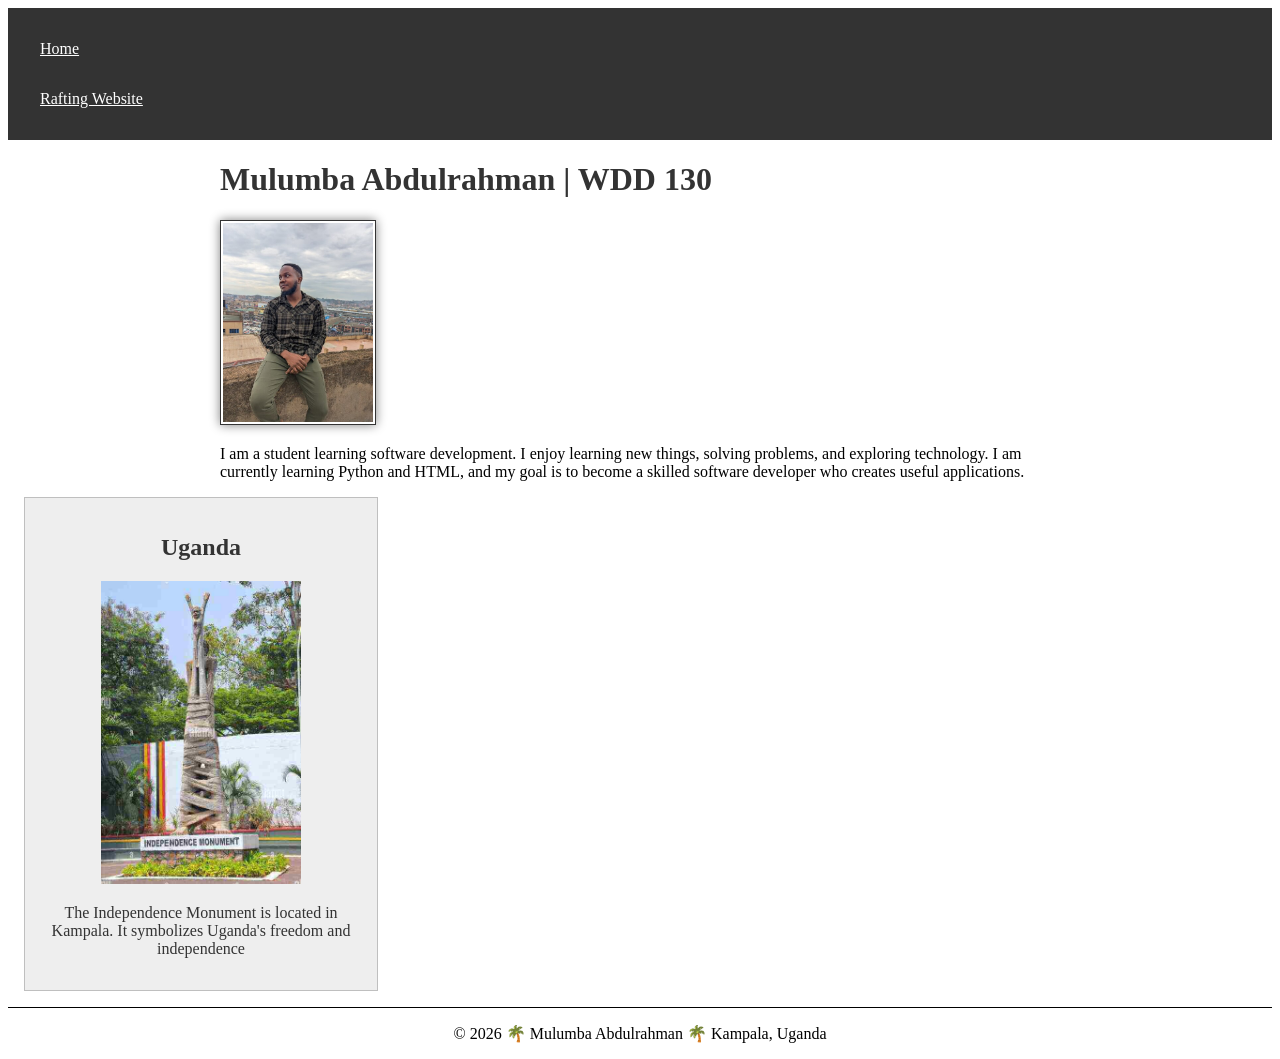
<file: index.html>
<!DOCTYPE html>
<html lang="en">

<head>
    <meta charset="UTF-8">
    <meta name="viewport" content="width=device-width, initial-scale=1.0">
    <title>Mulumba Abdulrahman | WDD 130</title>
    <meta name="description" content="Learn about Mulumba Abdulrahman, a BYU-I software development student exploring technology, programming, and future career goals.">
    <meta name="author" content="Mulumba Abdulrahman">
    <link rel="stylesheet" href="styles/styles.css">
</head>

<body>
    <header>
        <nav>
            <a href="#">Home</a>
            <a href="wwr/">Rafting Website</a>
        </nav>
    </header>
    <main>
        <h1>Mulumba Abdulrahman | WDD 130</h1>
        <img src="image/profile.jpg" alt="Portrait of Mulumba Abdulrahman" width="200">
        <p>I am a student learning software development. I enjoy learning new things,
            solving problems, and exploring technology. I am currently learning Python and HTML,
            and my goal is to become a skilled software developer who creates useful applications.
        </p>
    </main>
    <aside>
        <h2>Uganda</h2>
        <img src="images/uganda-monument.jpg" alt="independence monument" width="200">
        <p>The Independence Monument is located in Kampala. It symbolizes
            Uganda's freedom and independence</p>
    </aside>
    <footer>
        <p>©️ 2026 🌴 Mulumba Abdulrahman 🌴 Kampala, Uganda</p>
    </footer>
</body>

</html>
</file>
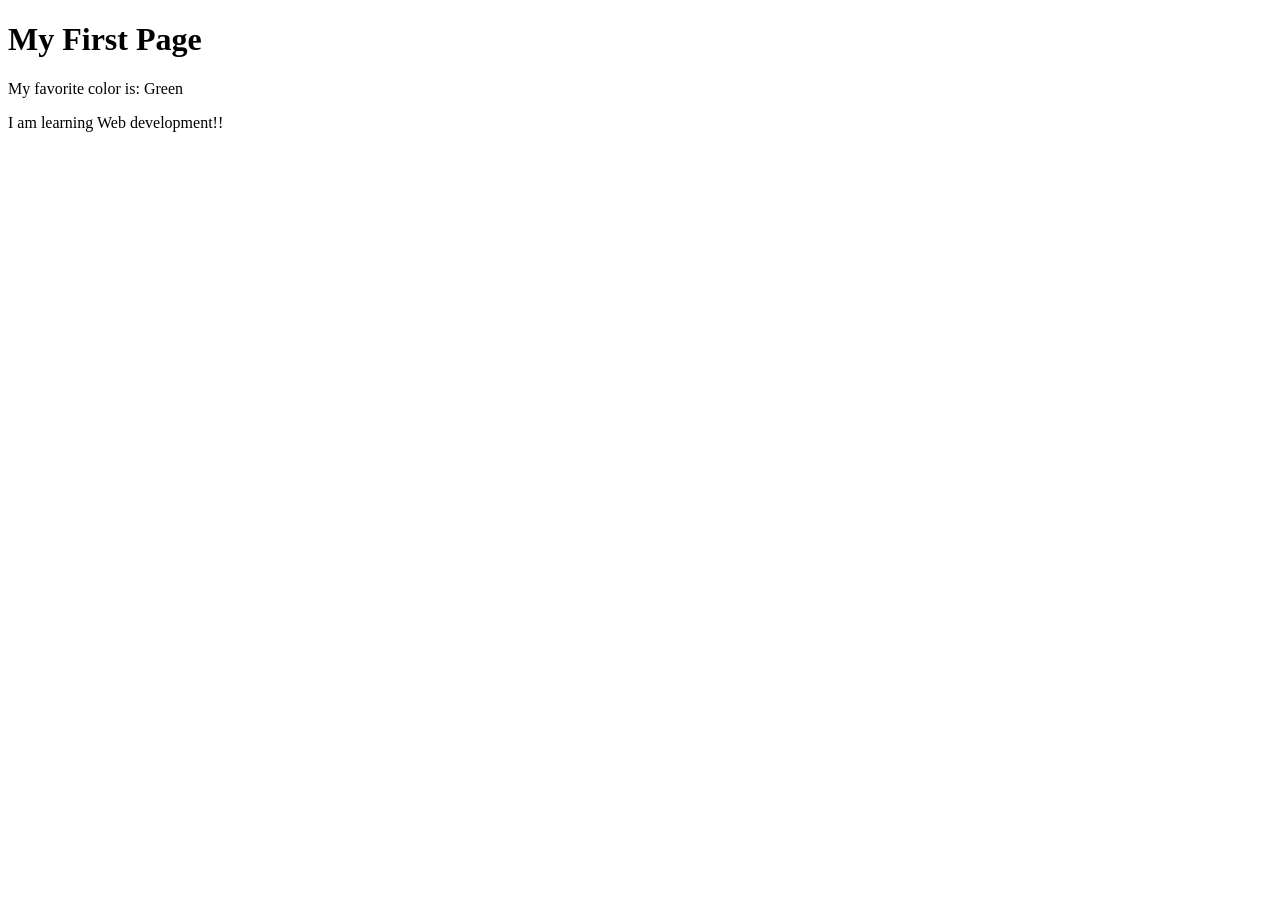
<file: week01/first-page.html>
<!DOCTYPE html>
<html lang="en">

<head>
    <meta charset="UTF-8">
    <meta name="viewport" content="width=device-width, initial-scale=1.0">
    <title>My First Page</title>
</head>

<body>
    <h1>My First Page</h1>
    <p>My favorite color is: Green </p>
    <p>I am learning Web development!!</p>
</body>

</html>
</file>
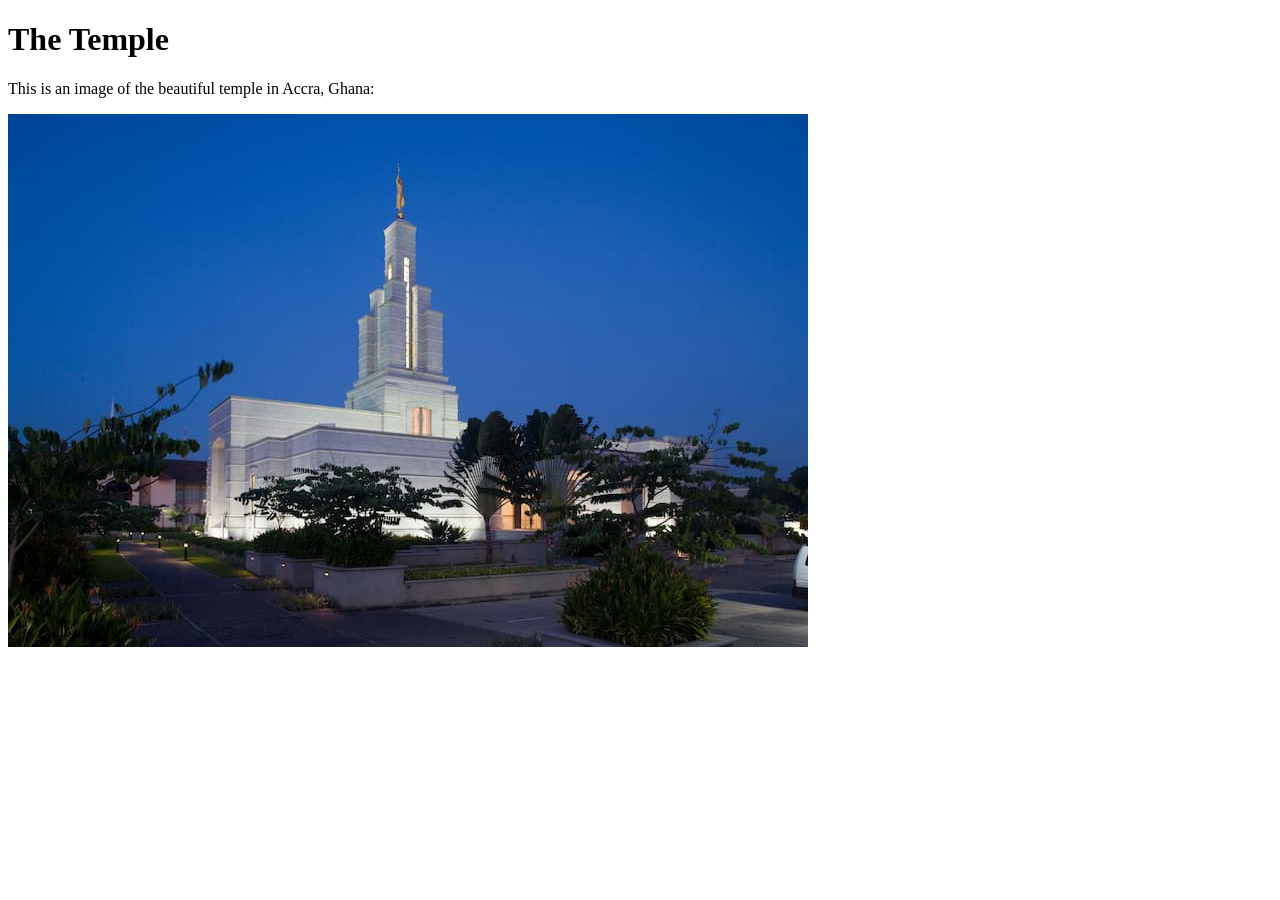
<file: week01/images-solution.html>
<!DOCTYPE html>
<html lang="en">

<head>
    <meta charset="UTF-8">
    <meta name="viewport" content="width=device-width, initial-scale=1.0">
    <title>Temple Image</title>
</head>

<body>
    <h1>The Temple</h1>
    <p>This is an image of the beautiful temple in Accra, Ghana:</p>
    <img src="images/temple-small.jpg" alt="The Accra Ghana Temple">

</body>

</html>
</file>
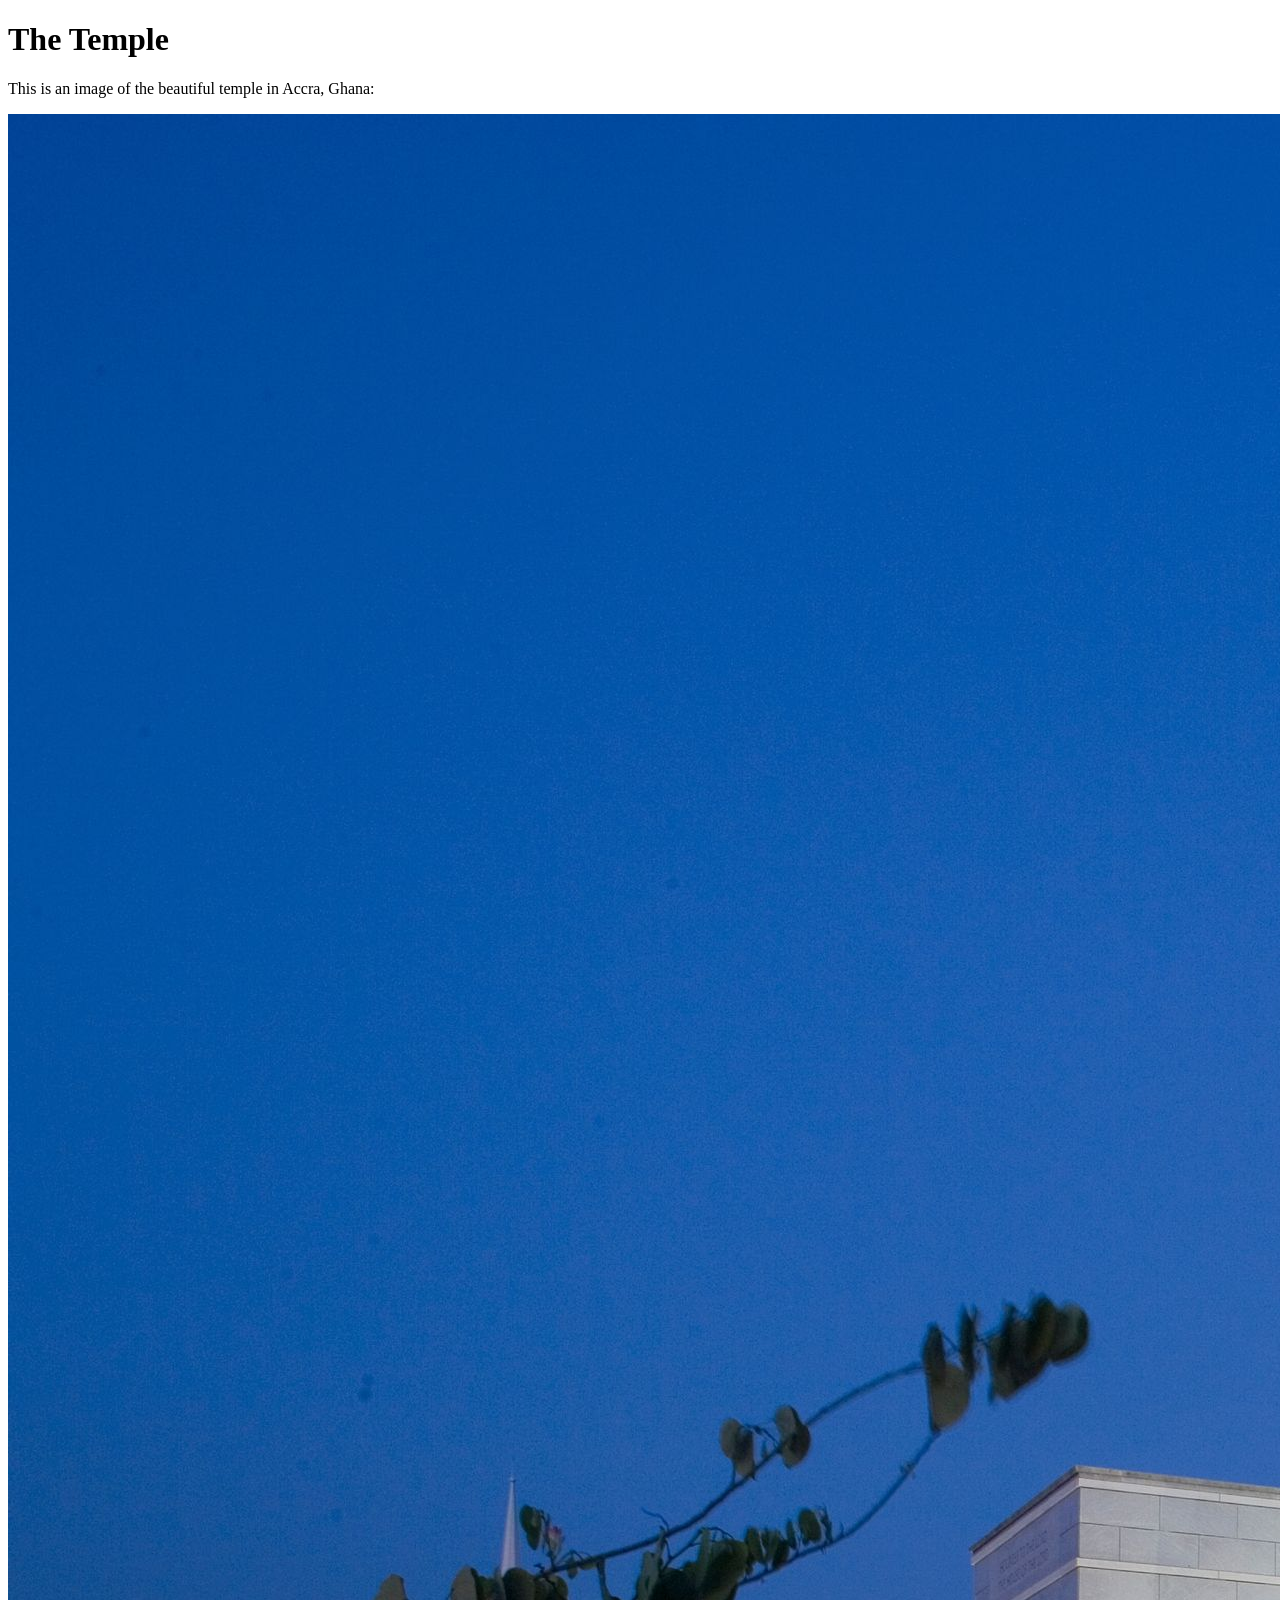
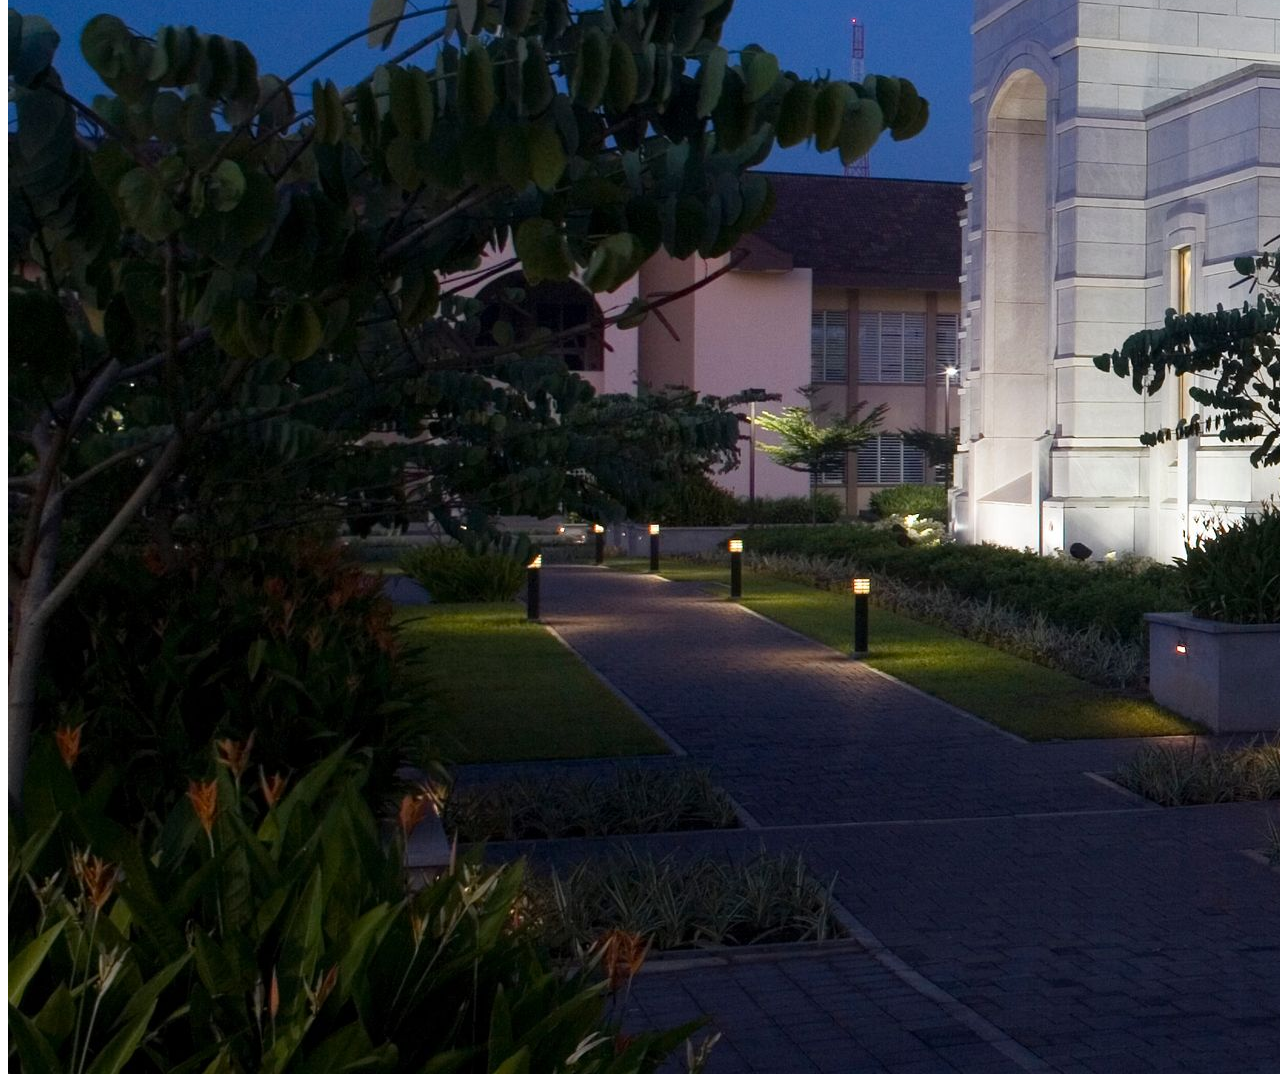
<file: week01/images.html>
<!DOCTYPE html>
<html lang="en">

<head>
    <meta charset="UTF-8">
    <meta name="viewport" content="width=device-width, initial-scale=1.0">
    <title>Temple Image</title>
</head>

<body>
    <h1>The Temple</h1>
    <p>This is an image of the beautiful temple in Accra, Ghana:</p>
    <img src="images/temple-large.jpeg" alt="The Accra Ghana Temple">

</body>

</html>
</file>
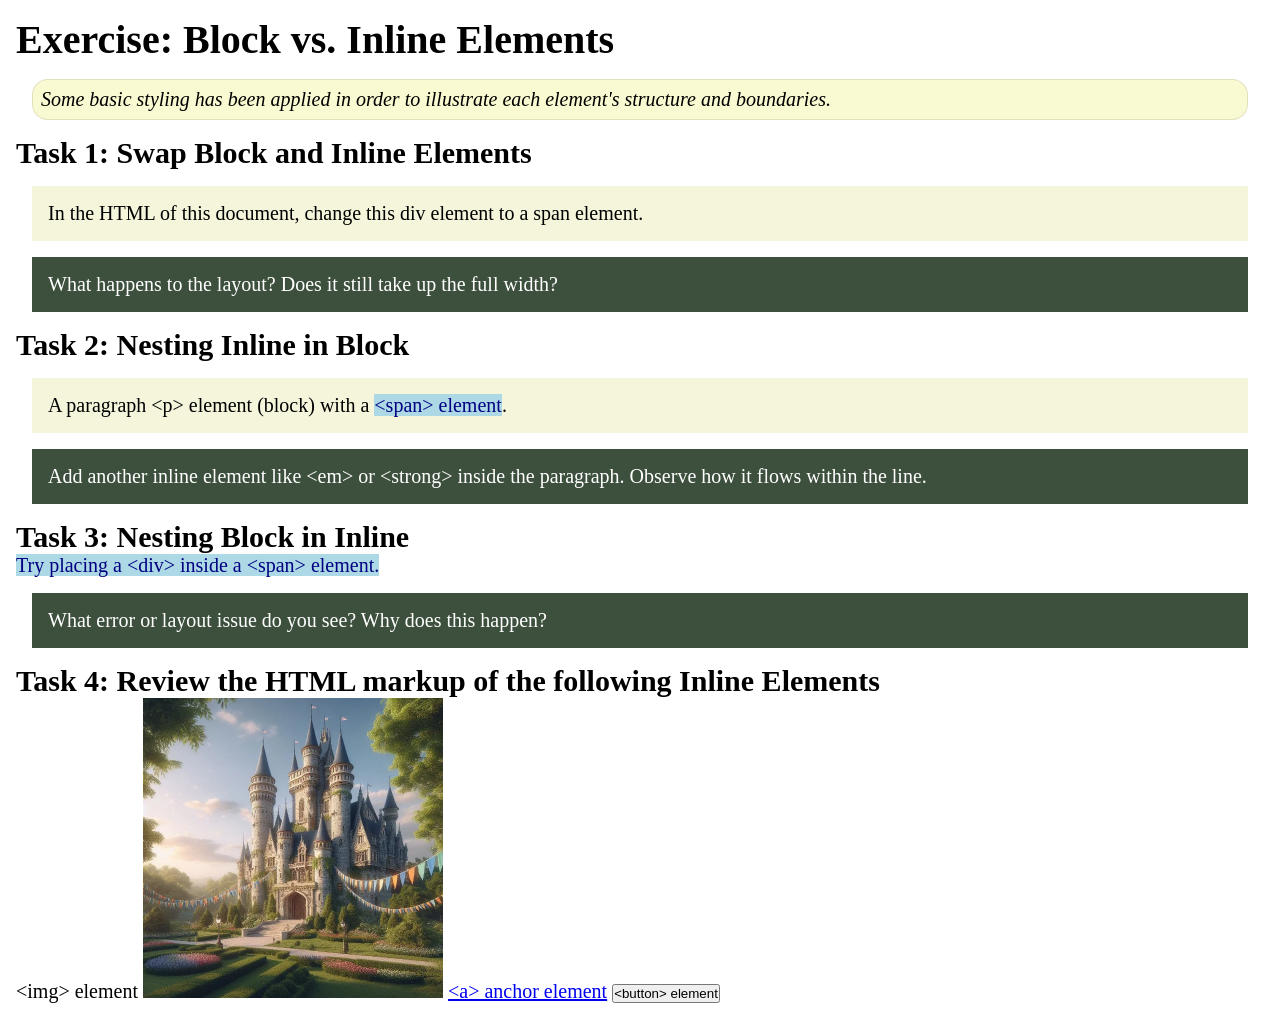
<file: week02/block-vs-inline.html>
<!DOCTYPE html>
<html lang="en">

<head>
    <meta charset="UTF-8">
    <meta name="viewport" content="width=device-width, initial-scale=1.0">
    <title>Exercise: Block vs. Inline Elements</title>
    <link rel="stylesheet" href="styles/block-vs-inline.css">
</head>

<body>
    <main>
        <h1>Exercise: Block vs. Inline Elements</h1>
        <p class="note">Some basic styling has been applied in order to illustrate each element's structure and boundaries.</p>

        <h2>Task 1: Swap Block and Inline Elements</h2>
        <div>In the HTML of this document, change this div element to a span element.</div>

        <p class="question">What happens to the layout? Does it still take up the full width?</p>

        <h2>Task 2: Nesting Inline in Block</h2>
        <p>A paragraph &lt;p&gt; element (block) with a <span>&lt;span&gt; element</span>.</p>
        <p class="question">Add another inline element like &lt;em&gt; or &lt;strong&gt; inside the paragraph. Observe how it flows within the line.</p>

        <h2>Task 3: Nesting Block in Inline</h2>
        <span>Try placing a &lt;div&gt; inside a &lt;span&gt; element.</span>
        <p class="question">What error or layout issue do you see? Why does this happen?</p>

        <h2>Task 4: Review the HTML markup of the following Inline Elements</h2>
        &lt;img&gt; element
        <img src="images/castle.webp" alt="placeholder image (images are inline)" width="300" height="300">
        <a href="https://churchofjesuschrist.org">&lt;a&gt; anchor element</a>
        <button type="button">&lt;button&gt; element</button>
    </main>
</body>

</html>
</file>
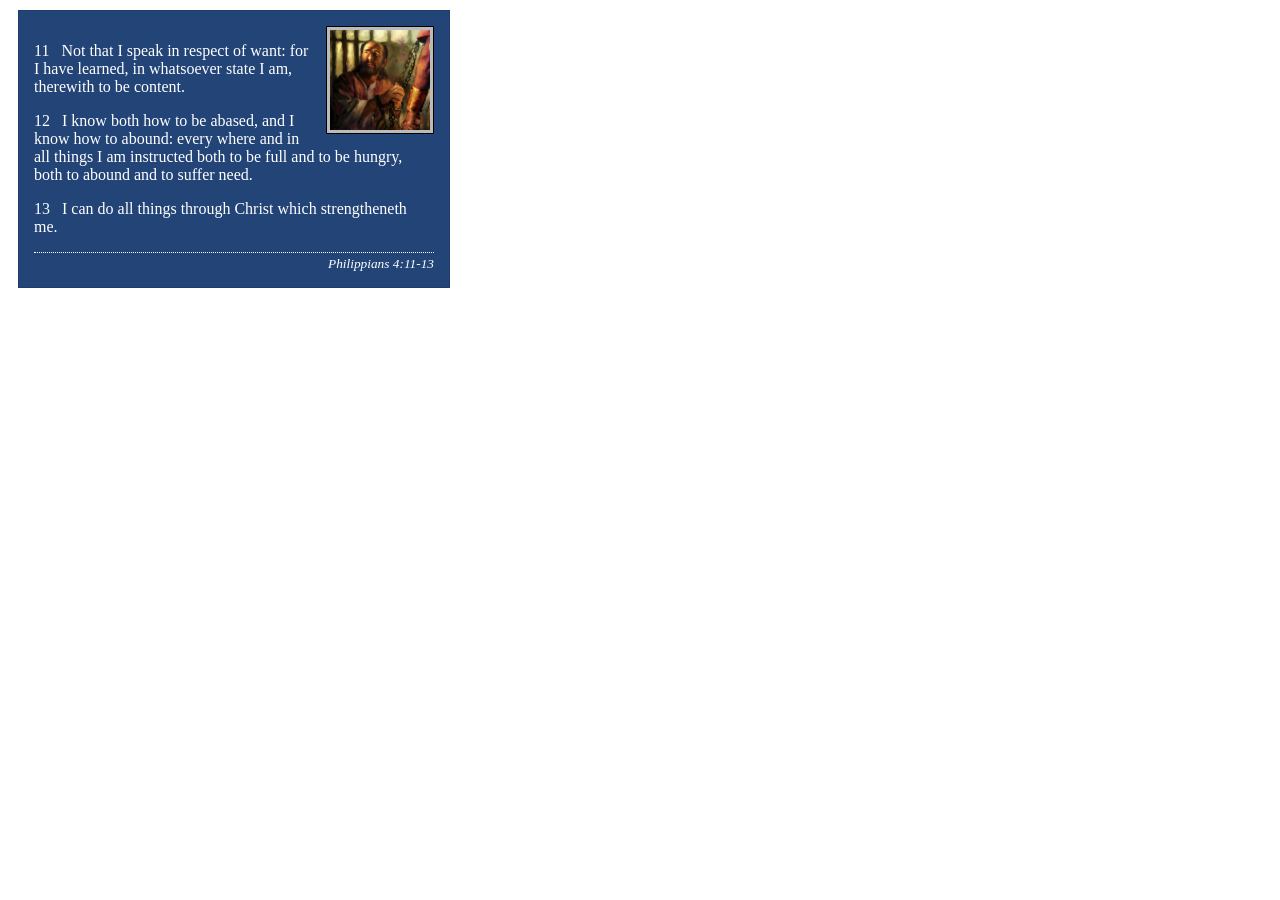
<file: week02/box-model-solution.html>
<!DOCTYPE html>
<html lang="en">

<head>
    <meta charset="UTF-8">
    <meta name="viewport" content="width=device-width, initial-scale=1.0">
    <title>Box Model Activity</title>
    <link rel="stylesheet" href="styles/box-model-solution.css">
</head>

<body>
    <main>
        <div class="callout">
            <img src="images/apostle-paul-imprisoned.webp" alt="Paul the Apostle - Imprisoned in Rome" width="200" height="200">
            <blockquote>
                <p>11 &nbsp; Not that I speak in respect of want: for I have learned, in whatsoever state I am, therewith to be content.</p>
                <p>12 &nbsp; I know both how to be abased, and I know how to abound: every where and in all things I am instructed both to be full and to be hungry, both to abound and to suffer need.</p>
                <p>13 &nbsp; I can do all things through Christ which strengtheneth me.</p>
            </blockquote>
            <cite>Philippians 4:11-13</cite>
        </div>
    </main>
</body>

</html>
</file>
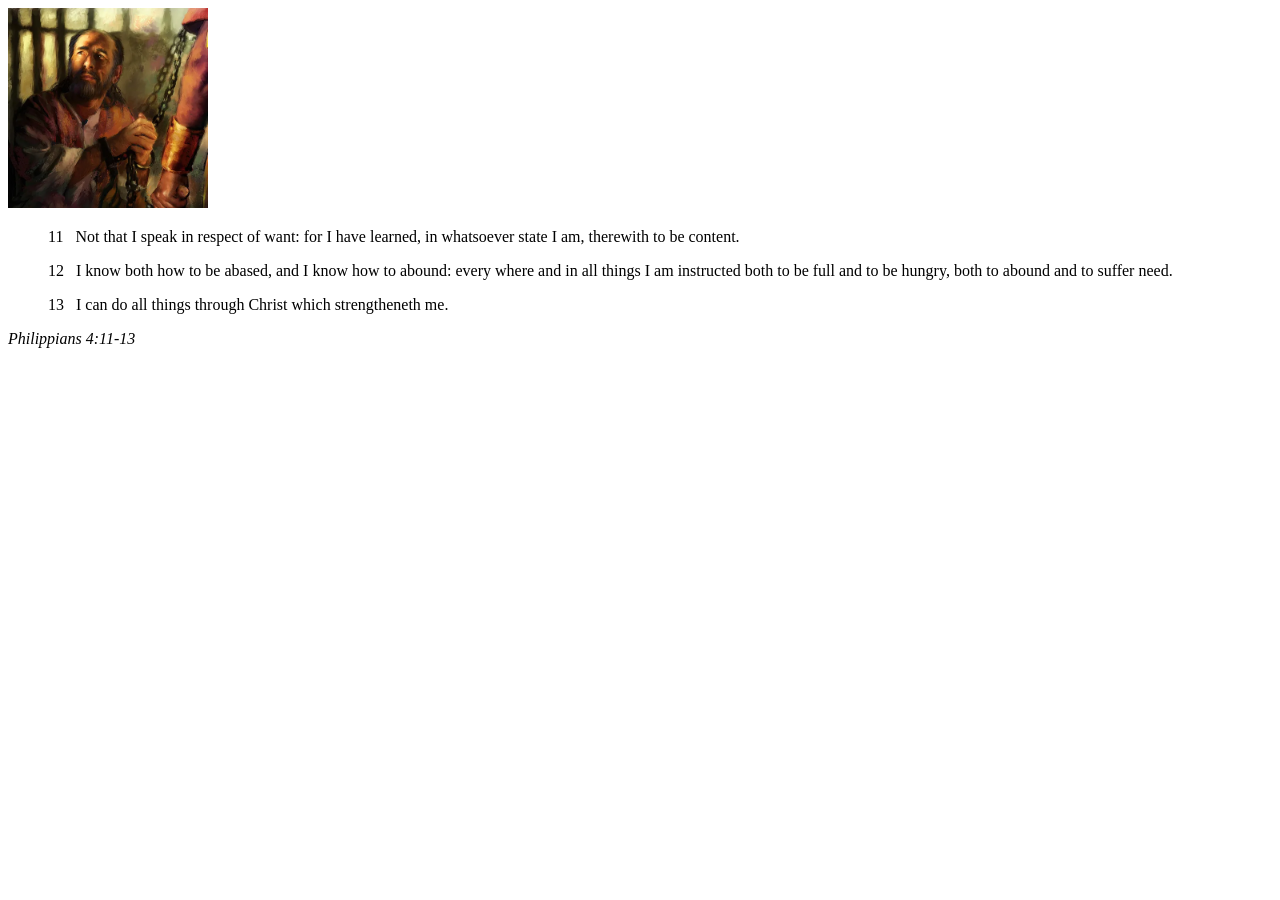
<file: week02/box-model.html>
<!DOCTYPE html>
<html lang="en">

<head>
    <meta charset="UTF-8">
    <meta name="viewport" content="width=device-width, initial-scale=1.0">
    <title>Box Model Activity</title>
</head>

<body>
    <main>
        <div class="callout">
            <img src="images/apostle-paul-imprisoned.webp" alt="Paul the Apostle - Imprisoned in Rome" width="200" height="200">
            <blockquote>
                <p>11 &nbsp; Not that I speak in respect of want: for I have learned, in whatsoever state I am, therewith to be content.</p>
                <p>12 &nbsp; I know both how to be abased, and I know how to abound: every where and in all things I am instructed both to be full and to be hungry, both to abound and to suffer need.</p>
                <p>13 &nbsp; I can do all things through Christ which strengtheneth me.</p>
            </blockquote>
            <cite>Philippians 4:11-13</cite>
        </div>
    </main>
</body>

</html>
</file>
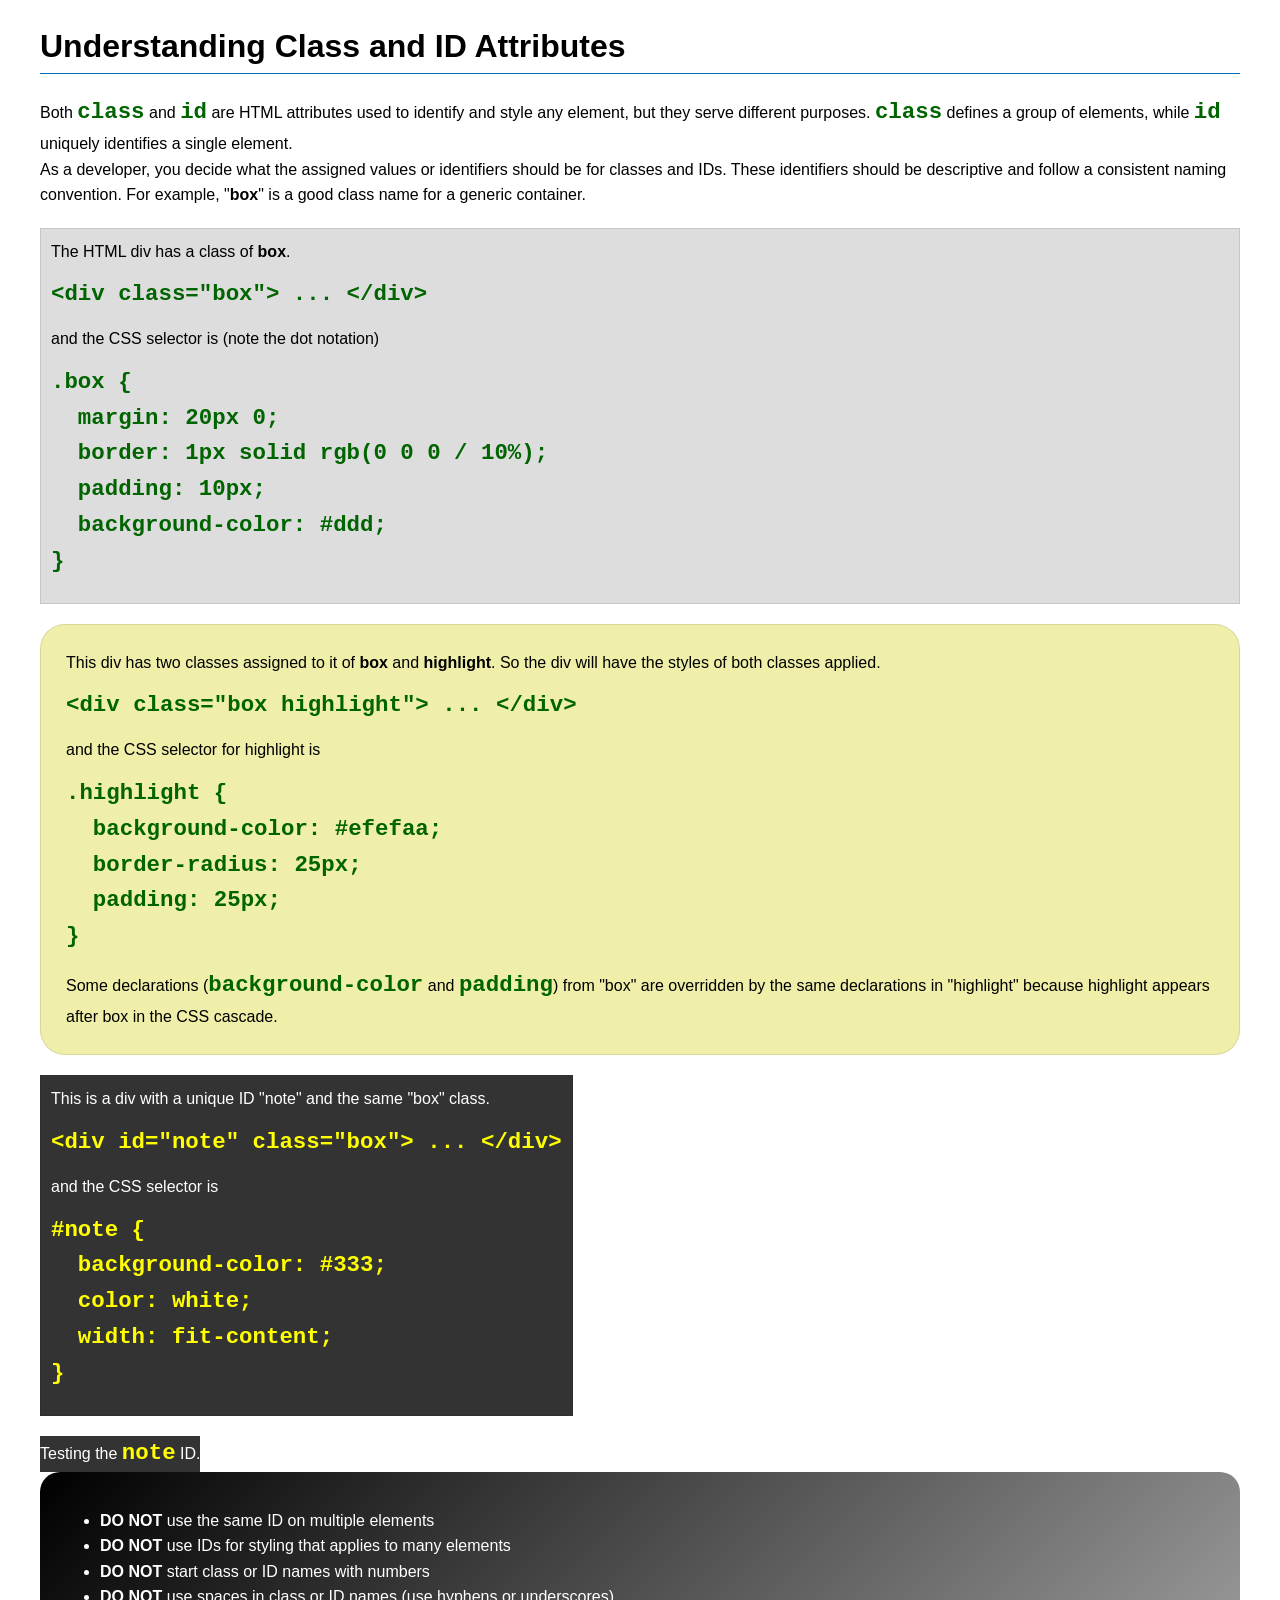
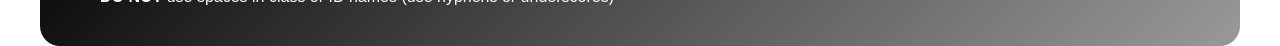
<file: week03/class-and-id.html>
<!DOCTYPE html>
<html lang="en">

<head>
    <meta charset="UTF-8">
    <meta name="viewport" content="width=device-width, initial-scale=1.0">
    <title>Class vs ID Attributes</title>
    <link rel="stylesheet" href="styles/class-and-id.css">
</head>

<body>
    <h1>Understanding Class and ID Attributes</h1>
    <p>Both <code>class</code> and <code>id</code> are HTML attributes used to identify and style any element, but they serve different purposes. <code>class</code> defines a group of elements, while <code>id</code> uniquely identifies a single element.</p>
    <p>As a developer, you decide what the assigned values or identifiers should be for classes and IDs. These identifiers should be descriptive and follow a consistent naming convention. For example, "<strong>box</strong>" is a good class name for a generic container.</p>
    <div class="box">
        <p>The HTML div has a class of <strong>box</strong>.</p>
        <pre><code class="html">&lt;div class="box"&gt; ... &lt;/div&gt;</code></pre>
        and the CSS selector is (note the dot notation)
        <pre><code class="css">.box {
  margin: 20px 0;
  border: 1px solid rgb(0 0 0 / 10%);
  padding: 10px;
  background-color: #ddd; 
}</code></pre>
    </div>

    <div class="box highlight">
        <p>This div has two classes assigned to it of <strong>box</strong> and <strong>highlight</strong>. So the div will have the styles of both classes applied.</p>
        <pre><code class="html">&lt;div class="box highlight"&gt; ... &lt;/div&gt;</code></pre>
        and the CSS selector for highlight is
        <pre><code class="css">.highlight {
  background-color: #efefaa;
  border-radius: 25px;
  padding: 25px;
}</code></pre>
        <p>Some declarations (<code>background-color</code> and <code>padding</code>) from "box" are overridden by the same declarations in "highlight" because highlight appears after box in the CSS cascade.</p>
    </div>

    <div id="note" class="box">
        <p>This is a div with a unique ID "note" and the same "box" class.</p>
        <pre><code class="html">&lt;div id="note" class="box"&gt; ... &lt;/div&gt;</code></pre>
        and the CSS selector is
        <pre><code class="css">#note {
  background-color: #333;
  color: white;
  width: fit-content;
}</code></pre>
    </div>

    <div id="note">
        <p>Testing the <code>note</code> ID.</p>
    </div>

    <section id="best-practice">
        <ul>
            <li><strong>DO NOT</strong> use the same ID on multiple elements</li>
            <li><strong>DO NOT</strong> use IDs for styling that applies to many elements</li>
            <li><strong>DO NOT</strong> start class or ID names with numbers</li>
            <li><strong>DO NOT</strong> use spaces in class or ID names (use hyphens or underscores)</li>
        </ul>
    </section>

</body>

</html>
</file>
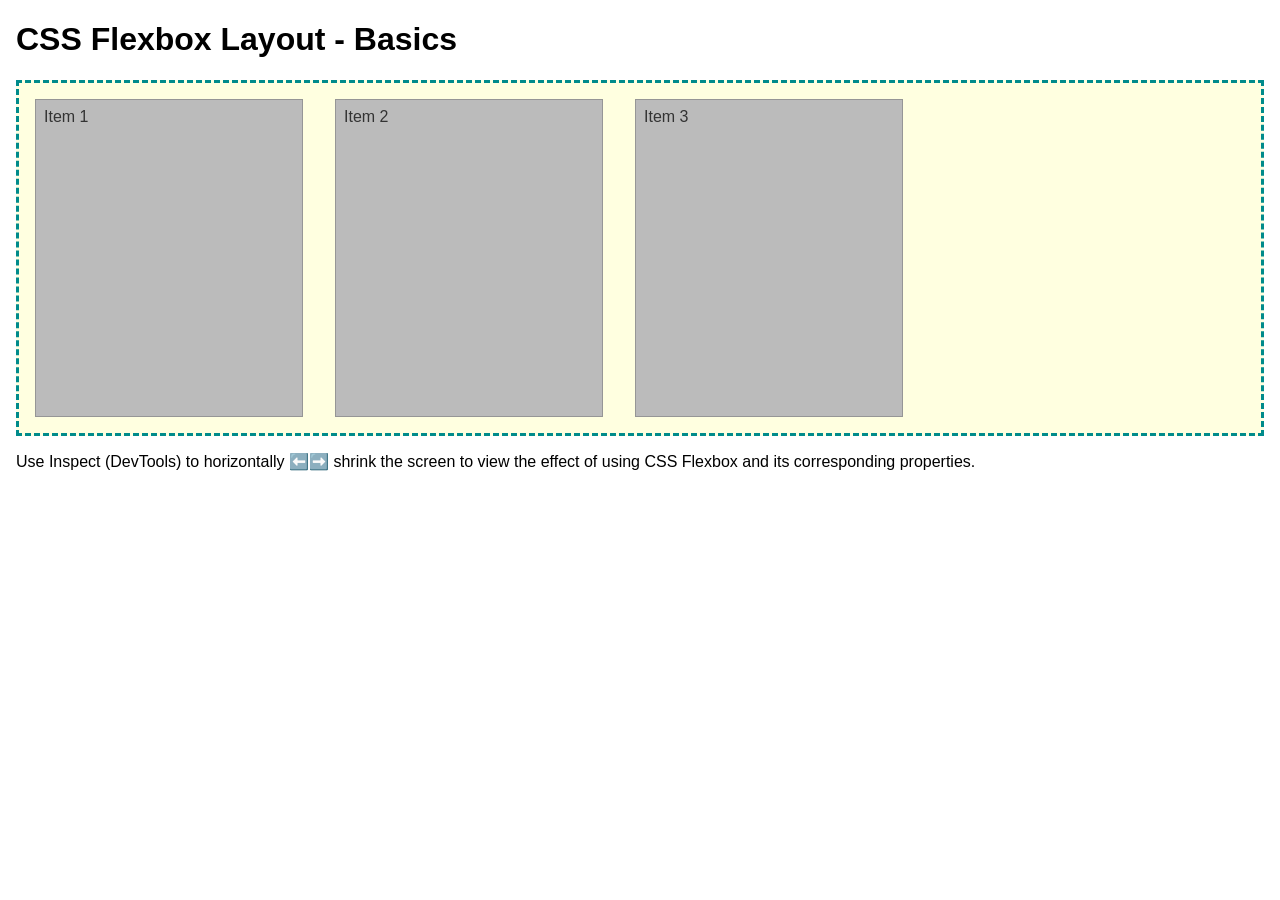
<file: week04/flexbox-layout.html>
<!DOCTYPE html>
<html lang="en">

<head>
    <meta charset="UTF-8">
    <meta name="viewport" content="width=device-width, initial-scale=1.0">
    <title>CSS Flexbox Layout - Basics</title>
    <link rel="stylesheet" href="styles/flexbox.css">
</head>

<body>
    <main>
        <h1>CSS Flexbox Layout - Basics</h1>
        <div class="flex-container">
            <div class="flex-item item1">Item 1</div>
            <div class="flex-item item2">Item 2</div>
            <div class="flex-item item3">Item 3</div>
        </div>
        <p>Use Inspect (DevTools) to horizontally ⬅️➡️ shrink the screen to view the effect of using CSS Flexbox and its corresponding properties.</p>
    </main>
</body>

</html>
</file>
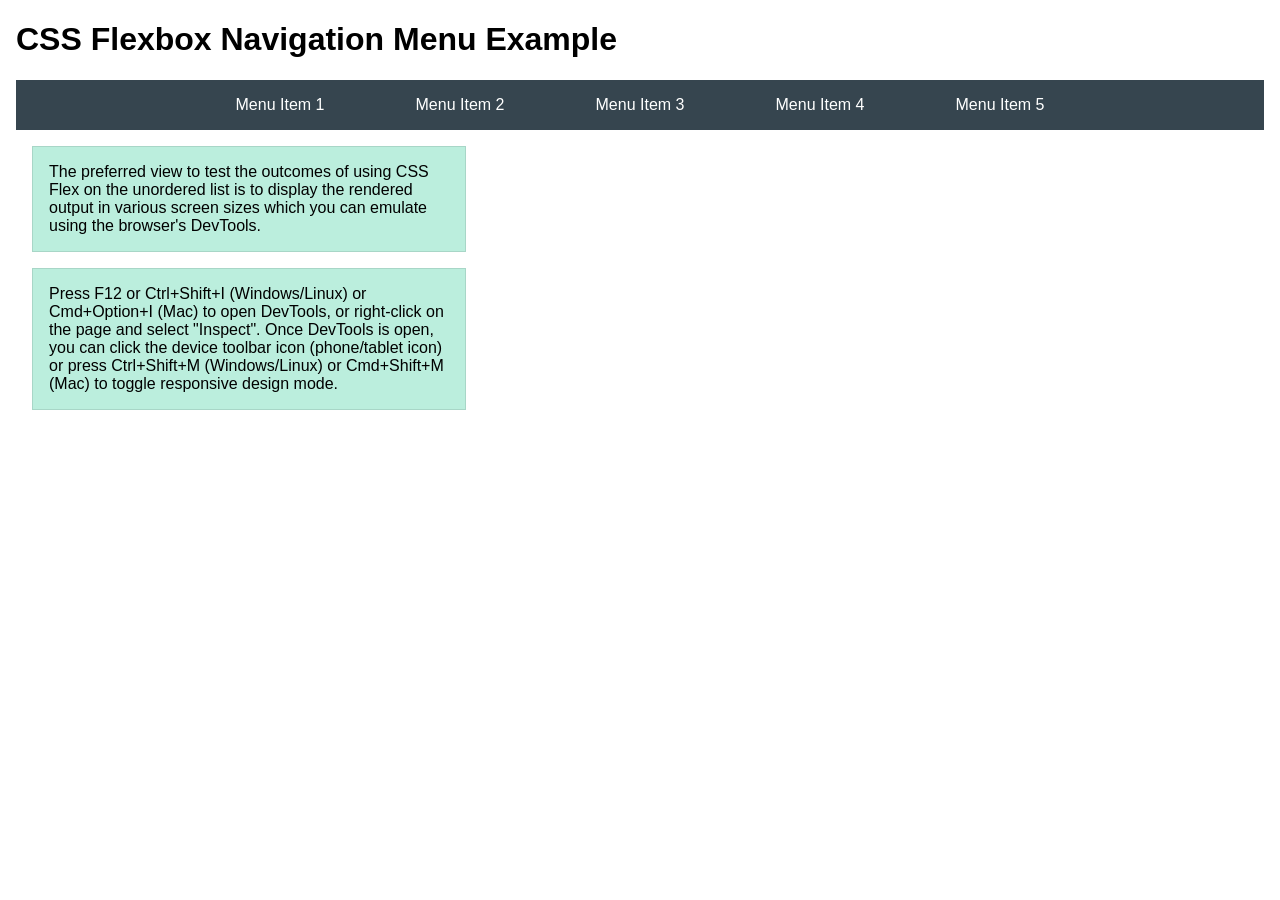
<file: week04/flexbox-menu.html>
<!DOCTYPE html>
<html lang="en">

<head>
    <meta charset="UTF-8">
    <meta name="viewport" content="width=device-width, initial-scale=1.0">
    <title>CSS Flexbox - Navigation Menu</title>
    <link rel="stylesheet" href="styles/flexbox-menu.css">
</head>

<body>
    <main>
        <h1>CSS Flexbox Navigation Menu Example</h1>
        <nav>
            <ul>
                <li><a href="#">Menu Item 1</a></li>
                <li><a href="#">Menu Item 2</a></li>
                <li><a href="#">Menu Item 3</a></li>
                <li><a href="#">Menu Item 4</a></li>
                <li><a href="#">Menu Item 5</a></li>
            </ul>
        </nav>
        <p>The preferred view to test the outcomes of using CSS Flex on the unordered list is to display the rendered output in various screen sizes which you can emulate using the browser's DevTools.</p>

        <p>Press F12 or Ctrl+Shift+I (Windows/Linux) or Cmd+Option+I (Mac) to open DevTools, or right-click on the page and select "Inspect". Once DevTools is open, you can click the device toolbar icon (phone/tablet icon) or press Ctrl+Shift+M (Windows/Linux) or Cmd+Shift+M (Mac) to toggle responsive design mode.</p>
    </main>
</body>

</html>
</file>
<file: styles/styles.css>
nav {
    background-color: #333;
    padding: 1rem;
}

nav a {
    color: white;
    padding: 1rem;
    display: block;
}

main {
    max-width: 840px;
    margin: 0 auto;
}

h1 {
    color: #333;
}

aside {
    width: 20rem;
    margin: 1rem;
    border: 1px solid rgb(0 0 0 / 0.2);
    padding: 1rem;
    background-color: #eee;
    color: #333;
    text-align: center;
}

aside img {
    width: 200px;
    height: auto;
}

main img {
    width: 150px;
    height: auto;
    border: 1px solid #333;
    padding: 2px;
    box-shadow: 0 0 10px gray;
}

p {
    padding: 0;
}

footer {
    margin-top: 14px;
    border-top: 1px solid #000;
    text-align: center;
}
</file>
<file: week02/styles/block-vs-inline.css>
* {
    margin: 0;
    padding: 0;
}

body {
    font-size: 20px;
    margin: 1rem;
}

p,
div {
    background-color: beige;
    margin: 1rem;
    padding: 1rem;
}

span {
    color: navy;
    background-color: lightblue;
}

code {
    margin: 0;
    padding: 0;
    color: green;
    font-size: 1.2rem;
}

.note {
    font-style: italic;
    background-color: lightgoldenrodyellow;
    border-radius: 1rem;
    border: 1px solid rgb(0 0 0 / 10%);
    margin: 1rem;
    padding: .5rem;
}

.question {
    background-color: #3d503d;
    color: #fff;
}
</file>
<file: week02/styles/box-model-solution.css>
.callout {
    max-width: 400px;
    margin: 10px;
    border: 1px solid rgb(0 0 0 / 10%);
    padding: 15px;
    background-color: #247;
    color: #fff;
}

.callout img {
    float: right;
    margin: 0 0 10px 15px;
    border: 1px solid #000;
    padding: 3px;
    background-color: #bbb;
    width: 100px;
    height: auto;
}

blockquote {
    margin: 0;
}

cite {
    display: block;
    border-top: 1px dotted #fff;
    padding-top: 3px;
    text-align: right;
    font-size: smaller;
}
</file>
<file: week03/styles/class-and-id.css>
body {
    font-family: Arial, sans-serif;
    line-height: 1.6;
    margin: 0;
    padding: 0 40px;
}

h1 {
    border-bottom: 1px solid rgb(0 110 182);
    padding-bottom: 0;
}

p {
    margin: 0;
}

code {
    color: darkgreen;
    font-weight: 700;
    font-size: 1.4rem;
}

/* Class examples - can be reused */
.box {
    margin: 20px 0;
    border: 1px solid rgb(0 0 0 / 10%);
    padding: 10px;
    background-color: #ddd;
    /* this is shorthand for #dddddd */
}

.highlight {
    background-color: #efefaa;
    border-radius: 25px;
    padding: 25px;
}

/* ID examples - should be unique */

#note {
    background-color: #333;
    color: white;
    width: fit-content;
}

#note code {
    color: yellow;
}

#best-practice {
    background: linear-gradient(135deg, #000 0%, #999 100%);
    color: white;
    border-radius: 20px;
    padding: 20px;
}
</file>
<file: week04/styles/flexbox.css>
body {
    font-family: Helvetica, Arial, sans-serif;
    margin: 1rem;
}

.flex-container {
    border: 3px dashed darkcyan;
    background-color: lightyellow;
    display: flex;
    flex-wrap: wrap;
}

.flex-item {
    width: 250px;
    margin: 1rem;
    border: 1px solid rgb(0 0 0 / 20%);
    padding: 0.5rem;
    background-color: #bbb;
    color: #333;
}

.item1 {
    min-height: 100px;
}

.item2 {
    min-height: 200px;
}

.item3 {
    min-height: 300px;
}
</file>
<file: week04/styles/flexbox-menu.css>
body {
    font-family: Helvetica, Arial, sans-serif;
    margin: 1rem;
}

nav {
    background-color: #36454f;
}

nav ul {
    list-style-type: none;
    display: flex;
    flex-wrap: wrap;
    max-width: 900px;
    margin: 0 auto;
    padding: 0;
    justify-content: space-around;
    align-items: center;
}

nav a {
    display: block;
    color: #fff;
    text-align: center;
    padding: 1rem;
    text-decoration: none;
}

p {
    margin: 1rem;
    border: 1px solid rgb(0 0 0 / 10%);
    padding: 1rem;
    background-color: #bed;
    max-width: 400px;
}
</file>
